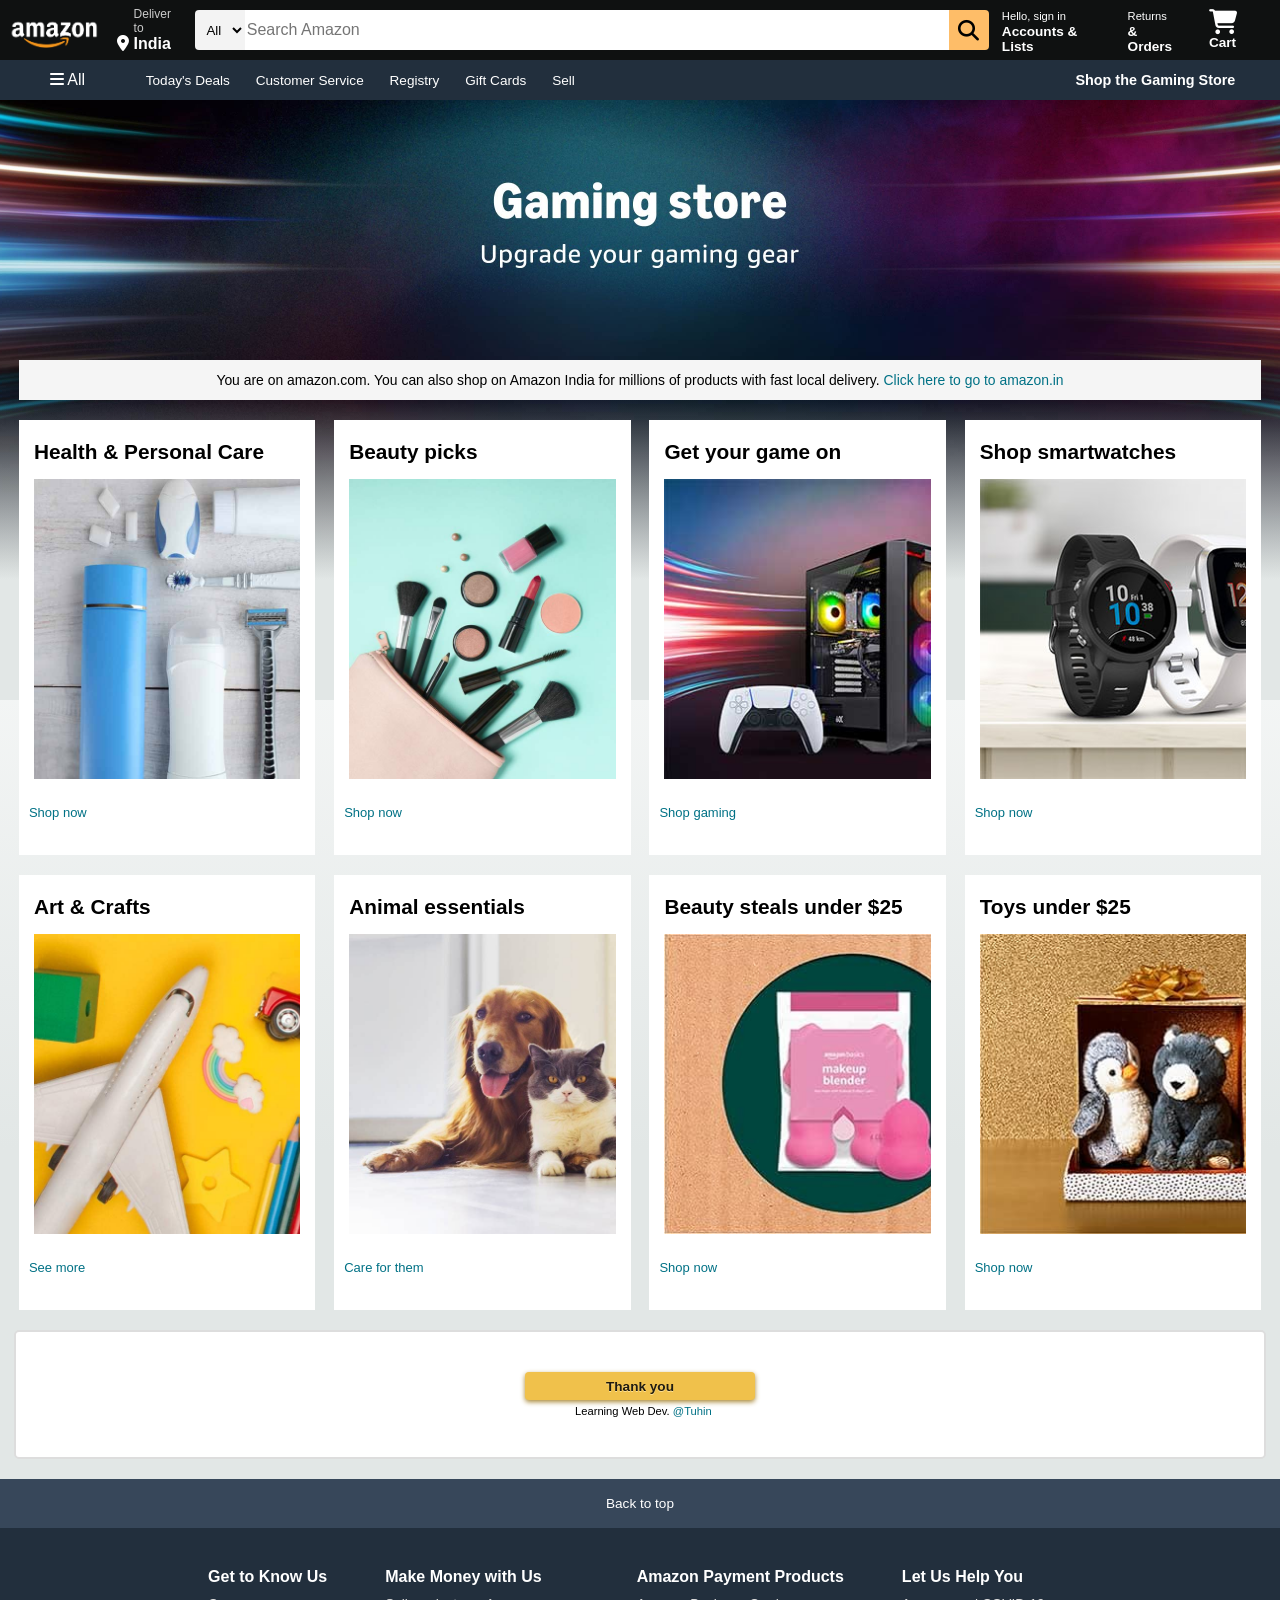
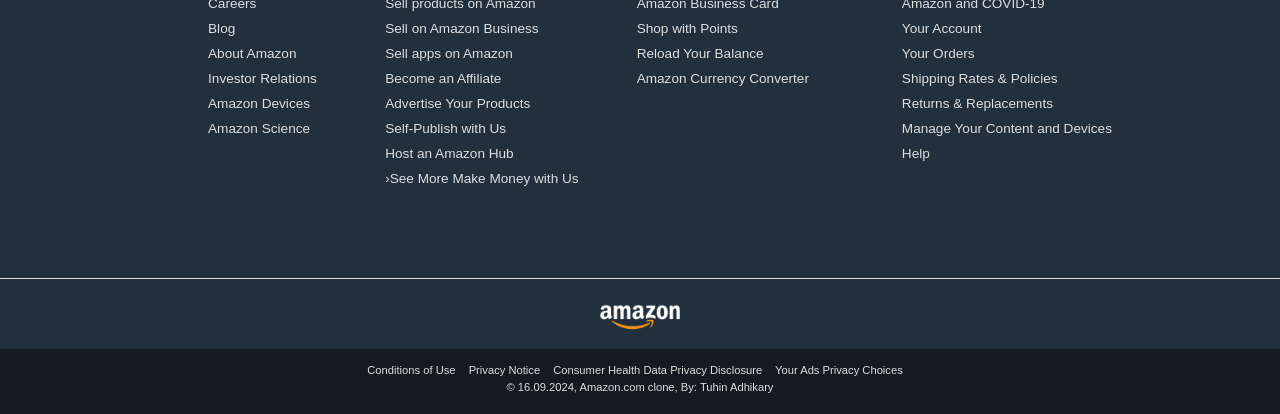
<file: index.html>
<!DOCTYPE html>
<html lang="en">
<head>
    <meta charset="UTF-8">
    <link rel="shortcut icon" type="x-icon" href="browser-logo.jpg">
    <meta name="viewport" content="width=device-width, initial-scale=1.0">
    <title>Amazon.com. Tuhin's store. Spend less. Smile more.</title>
    <link rel="stylesheet" href="https://cdnjs.cloudflare.com/ajax/libs/font-awesome/6.6.0/css/all.min.css" integrity="sha512-Kc323vGBEqzTmouAECnVceyQqyqdsSiqLQISBL29aUW4U/M7pSPA/gEUZQqv1cwx4OnYxTxve5UMg5GT6L4JJg==" crossorigin="anonymous" referrerpolicy="no-referrer" />
    <link rel="Stylesheet" href="amazon.css">
</head>
<body>
    <header>
        <div class="navbar">
            <div class="nav-logo border">   
                <div class="logo">
                    
                </div>
            </div>

            <div class="nav-address border">
            <p class="add-first">Deliver to</p>
            <div class="add-icon">
                <i class="fa-solid fa-location-dot"></i>
                <p class="add-second">India</p>
            </div>
            </div>
            <div class="nav-search">
            <select class="search-dropdown">
                <option value="All">All</option>
                <option value="All departments">All departments</option>
                <option value="Arts & Crafts">Arts & Crafts</option>
                <option value="Automotive">Automotive</option>
                <option value="Baby">Baby</option>
                <option value="Beauty Products">Beauty Products</option>
            </select>
            <input class="search-input" placeholder="Search Amazon">
            <div class="search-icon">
                <i class="fa-solid fa-magnifying-glass"></i>
            </div>
            </div>
            <div class="nav-hello border">
                <p><span>Hello, sign in</span></p>
                <p class="nav-hello2">Accounts & Lists</p>
            </div>
            <div class="nav-returns border">
                <p><span>Returns</span></p>
                <p class="nav-hello2">& Orders</p>
            </div>
            <div class="nav-cart border">
                <i class="fa-solid fa-cart-shopping"></i>
                Cart
            </div>
        </div>

        <div class="panel">
            <div class="panel-all border">
                <i class="fa-solid fa-bars"></i>
                All
            </div>

            <div class="panel-ops">
                <a href="https://www.amazon.com/gp/goldbox?ref_=nav_cs_gb&discounts-widget=%2522%257B%255C%2522state%255C%2522%253A%257B%255C%2522refinementFilters%255C%2522%253A%257B%257D%257D%252C%255C%2522version%255C%2522%253A1%257D%2522" class="border">Today's Deals</a>
                <a href="https://www.amazon.com/gp/help/customer/display.html?nodeId=508510&ref_=nav_cs_customerservice"class="border">Customer Service</a>
                <a href="https://www.amazon.com/registries?ref_=nav_cs_registry&ref_=nav_cs_registry"class="border">Registry</a>
                <a href="https://www.amazon.com/gift-cards/b/?ie=UTF8&node=2238192011&ref_=nav_cs_gc"class="border">Gift Cards</a>
                <a href="https://www.amazon.com/b/?_encoding=UTF8&ld=AZUSSOA-sell&node=12766669011&ref_=nav_cs_sell"class="border">Sell</a>
            </div>

            <div class="panel-store border">
                <a href="https://www.amazon.com/b/?_encoding=UTF8&discounts-widget=%2522%257B%255C%2522state%255C%2522%253A%257B%255C%2522refinementFilters%255C%2522%253A%257B%255C%2522departments%255C%2522%253A%255B%255C%252211846801%255C%2522%255D%257D%257D%252C%255C%2522version%255C%2522%253A1%257D%2522&node=121739139011&ref_=nav_swm_undefined&pf_rd_p=4f6fe309-d97f-4015-97e1-55d40ebef6eb&pf_rd_s=nav-sitewide-msg-text-export&pf_rd_t=4201&pf_rd_i=navbar-4201&pf_rd_m=ATVPDKIKX0DER&pf_rd_r=QRN6GW6BXZMG5NCRGFTT">Shop the Gaming Store</a>
            </div>
        </div>
    </header>
    <main>
        <div class="hero-section">
            <div class="hero-message">
                <p>You are on amazon.com. You can also shop on Amazon India for millions of products with fast local delivery. <a href="https://www.amazon.in/">Click here to go to amazon.in</a> </p>
            </div>
        </div>
        <div class="shop-section">
            <div class="box1 shop-box">
                <div class="box-content">
                    <h2>Health & Personal Care</h2>
                    <div class="box-img" style="background-image: url('box2_image.jpg')"></div>
                    <a href="https://www.amazon.com/s?k=health+%26+personal+care&crid=2FPA66VOI0YVN&sprefix=health+%26+%2Caps%2C351&ref=nb_sb_ss_ts-doa-p_3_9">Shop now</a>
                </div>
            </div>
            <div class="box2 shop-box">
                <div class="box-content">
                    <h2>Beauty picks</h2>
                    <div class="box-img" style="background-image: url('box5_image.jpg')"></div>
                    <a href="https://www.amazon.com/s?k=beauty+products&crid=3SQA5FQ10MOYV&sprefix=beauty+%2Caps%2C541&ref=nb_sb_ss_ts-doa-p_1_7">Shop now</a>
                </div>
            </div>
            <div class="box3 shop-box">
                <div class="box-content">
                    <h2>Get your game on</h2>
                    <div class="box-img" style="background-image: url('pc.jpg')"></div>
                    <a href="https://www.amazon.com/s?k=gaming&_encoding=UTF8&content-id=amzn1.sym.5b60f7cf-8cdf-42b5-80ee-74f9ab340b5d&pd_rd_r=5bcb2054-9113-446f-ac38-c0f510ef364d&pd_rd_w=RndTn&pd_rd_wg=smVRQ&pf_rd_p=5b60f7cf-8cdf-42b5-80ee-74f9ab340b5d&pf_rd_r=M1J342D8GA2XJQ1FDE3F&ref=pd_hp_d_atf_unk">Shop gaming</a>
                </div>
            </div>
            <div class="box4 shop-box">
                <div class="box-content">
                    <h2>Shop smartwatches</h2>
                    <div class="box-img" style="background-image: url('smartwatch.jpg')"></div>
                    <a href="https://www.amazon.com/s?k=activity+trackers+and+smartwatches&_encoding=UTF8&content-id=amzn1.sym.33f8f65b-b95c-44af-8b89-e59e69e79828&pd_rd_r=cc01da20-96f9-46da-8c9b-93ebd85050b1&pd_rd_w=Tuvii&pd_rd_wg=wLtHX&pf_rd_p=33f8f65b-b95c-44af-8b89-e59e69e79828&pf_rd_r=M1J342D8GA2XJQ1FDE3F&ref=pd_hp_d_btf_unk">Shop now</a>
                </div>
            </div>
            <div class="box5 shop-box">
                <div class="box-content">
                    <h2>Art & Crafts</h2>
                    <div class="box-img" style="background-image: url('box7_image.jpg')"></div>
                    <a href="https://www.amazon.com/s?k=art+crafts&crid=3UKA8R4PXH6BX&sprefix=art+crafts%2Caps%2C358&ref=nb_sb_ss_ts-doa-p_1_10">See more</a>
                </div>
            </div>
            <div class="box6 shop-box">
                <div class="box-content">
                    <h2>Animal essentials</h2>
                    <div class="box-img" style="background-image: url('box6_image.jpg')"></div>
                    <a href="https://www.amazon.com/s?k=animal+essentials&crid=25YH1EZZZOMSH&sprefix=animal+esse%2Caps%2C349&ref=nb_sb_ss_ts-doa-p_1_11">Care for them</a>
                </div>
            </div>
            <div class="box7 shop-box">
                <div class="box-content">
                    <h2>Beauty steals under $25</h2>
                    <div class="box-img" style="background-image: url('beauty.jpg')"></div>
                    <a href="https://www.amazon.com/s?k=beauty&rh=p_36%3A-2500&_encoding=UTF8&content-id=amzn1.sym.948ea99a-cbb3-4484-a15c-59648e21b8ad&pd_rd_r=5bcb2054-9113-446f-ac38-c0f510ef364d&pd_rd_w=WWUSp&pd_rd_wg=smVRQ&pf_rd_p=948ea99a-cbb3-4484-a15c-59648e21b8ad&pf_rd_r=M1J342D8GA2XJQ1FDE3F&ref=pd_hp_d_atf_unk">Shop now</a>
                </div>
            </div>
            <div class="box8 shop-box">
                <div class="box-content">
                    <h2>Toys under $25</h2>
                    <div class="box-img" style="background-image: url('teddy.jpg')"></div>
                    <a href="https://www.amazon.com/s?k=toys&rh=p_36%3A-2500&_encoding=UTF8&content-id=amzn1.sym.44da4965-9668-4613-bec2-a3a75f0c2ad4&pd_rd_r=5bcb2054-9113-446f-ac38-c0f510ef364d&pd_rd_w=2WMVI&pd_rd_wg=smVRQ&pf_rd_p=44da4965-9668-4613-bec2-a3a75f0c2ad4&pf_rd_r=M1J342D8GA2XJQ1FDE3F&ref=pd_hp_d_atf_unk">Shop now</a>
                </div>
            </div>

            <div class="thankyou-panel">
                <div class="thank-you">
                    <button>Thank you</button>
                    <p class="tuhin">Learning Web Dev. <a href="https://www.instagram.com/hellotuhin.here/">@Tuhin</a></p>
                </div>
            </div>
        </div>
    </main>
    <footer>
        <a href="#" class="foot-panel1">
            <p>Back to top</p> 
        </a>

        <div class="foot-panel2">
            <ul>
                <p>Get to Know Us</p>
                <a href="#">Careers</a>
                <a href="#">Blog</a>
                <a href="#">About Amazon</a>
                <a href="#">Investor Relations</a>
                <a href="#">Amazon Devices</a>
                <a href="#">Amazon Science</a>
            </ul>
            <ul>
                <p>Make Money with Us</p>
                <a href="#"> Sell products on Amazon</a>
                <a href="#">Sell on Amazon Business</a>
                <a href="#">Sell apps on Amazon</a>
                <a href="#">Become an Affiliate</a>
                <a href="#">Advertise Your Products</a>
                <a href="#">Self-Publish with Us</a>
                <a href="#">Host an Amazon Hub</a>
                <a href="#">›See More Make Money with Us</a>
            </ul>
            <ul>
                <p>Amazon Payment Products</p>                
                <a href="#">Amazon Business Card</a>
                <a href="#">Shop with Points</a>
                <a href="#">Reload Your Balance</a>
                <a href="#">Amazon Currency Converter</a>
            </ul>
            <ul>
                <p>Let Us Help You</p>
                <a href="#">Amazon and COVID-19</a>
                <a href="#">Your Account</a>
                <a href="#">Your Orders</a>
                <a href="#">Shipping Rates & Policies</a>
                <a href="#">Returns & Replacements</a>
                <a href="#">Manage Your Content and Devices</a>
                <a href="#">Help</a>
            </ul>
        </div>
        <div class="foot-panel3">
            <div class="foot-logo"></div>
        </div>
        <div class="foot-panel4">
            <div class="pages">
                <a>Conditions of Use</a>
                <a>Privacy Notice</a>
                <a>Consumer Health Data Privacy Disclosure</a>
                <a>Your Ads Privacy Choices</a>
            </div>
            <div class="copyright">
                © 16.09.2024, Amazon.com clone, By: Tuhin Adhikary
            </div>
        </div>
    </footer>
</body>
</html>
</file>
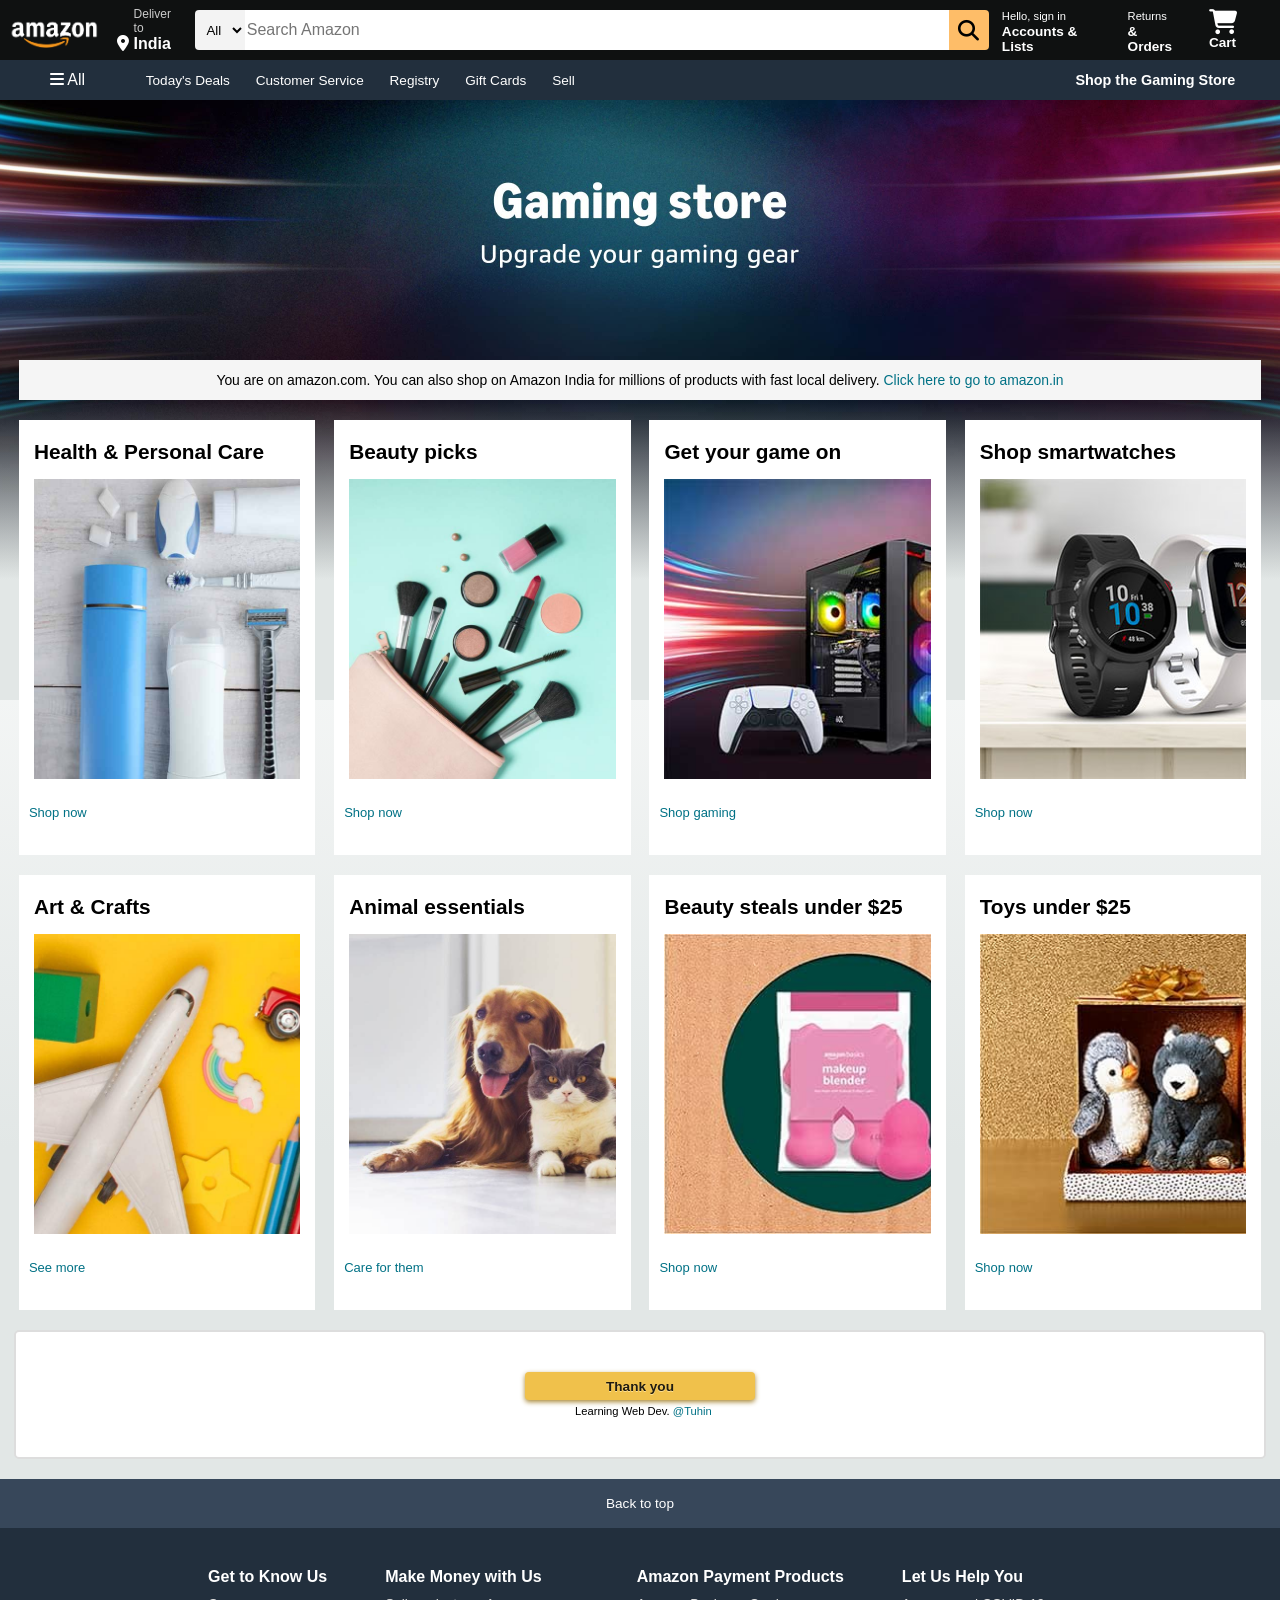
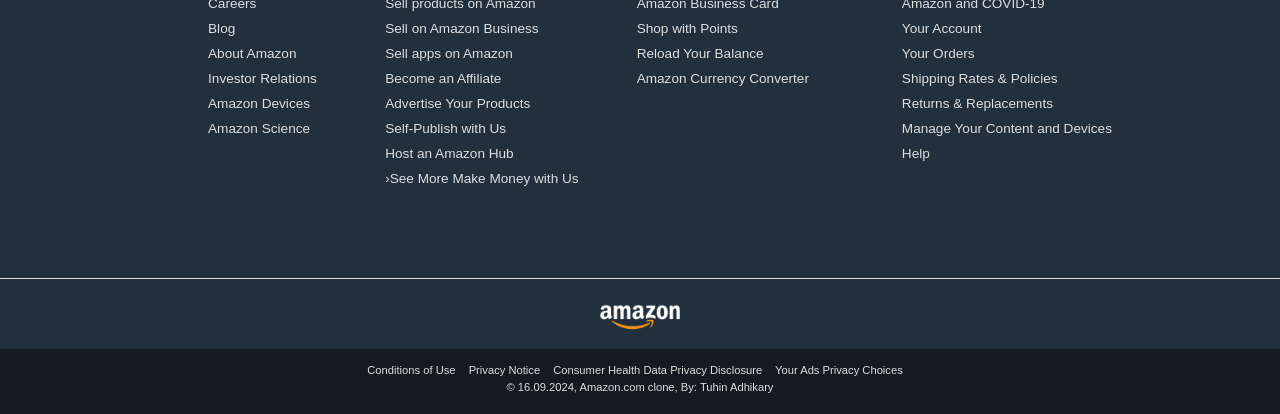
<file: Amazon Clone/amazon.html>
<!DOCTYPE html>
<html lang="en">
<head>
    <meta charset="UTF-8">
    <link rel="shortcut icon" type="x-icon" href="browser-logo.jpg">
    <meta name="viewport" content="width=device-width, initial-scale=1.0">
    <title>Amazon.com. Tuhin's store. Spend less. Smile more.</title>
    <link rel="stylesheet" href="https://cdnjs.cloudflare.com/ajax/libs/font-awesome/6.6.0/css/all.min.css" integrity="sha512-Kc323vGBEqzTmouAECnVceyQqyqdsSiqLQISBL29aUW4U/M7pSPA/gEUZQqv1cwx4OnYxTxve5UMg5GT6L4JJg==" crossorigin="anonymous" referrerpolicy="no-referrer" />
    <link rel="Stylesheet" href="amazon.css">
</head>
<body>
    <header>
        <div class="navbar">
            <div class="nav-logo border">   
                <div class="logo">
                    
                </div>
            </div>

            <div class="nav-address border">
            <p class="add-first">Deliver to</p>
            <div class="add-icon">
                <i class="fa-solid fa-location-dot"></i>
                <p class="add-second">India</p>
            </div>
            </div>
            <div class="nav-search">
            <select class="search-dropdown">
                <option value="All">All</option>
                <option value="All departments">All departments</option>
                <option value="Arts & Crafts">Arts & Crafts</option>
                <option value="Automotive">Automotive</option>
                <option value="Baby">Baby</option>
                <option value="Beauty Products">Beauty Products</option>
            </select>
            <input class="search-input" placeholder="Search Amazon">
            <div class="search-icon">
                <i class="fa-solid fa-magnifying-glass"></i>
            </div>
            </div>
            <div class="nav-hello border">
                <p><span>Hello, sign in</span></p>
                <p class="nav-hello2">Accounts & Lists</p>
            </div>
            <div class="nav-returns border">
                <p><span>Returns</span></p>
                <p class="nav-hello2">& Orders</p>
            </div>
            <div class="nav-cart border">
                <i class="fa-solid fa-cart-shopping"></i>
                Cart
            </div>
        </div>

        <div class="panel">
            <div class="panel-all border">
                <i class="fa-solid fa-bars"></i>
                All
            </div>

            <div class="panel-ops">
                <a href="https://www.amazon.com/gp/goldbox?ref_=nav_cs_gb&discounts-widget=%2522%257B%255C%2522state%255C%2522%253A%257B%255C%2522refinementFilters%255C%2522%253A%257B%257D%257D%252C%255C%2522version%255C%2522%253A1%257D%2522" class="border">Today's Deals</a>
                <a href="https://www.amazon.com/gp/help/customer/display.html?nodeId=508510&ref_=nav_cs_customerservice"class="border">Customer Service</a>
                <a href="https://www.amazon.com/registries?ref_=nav_cs_registry&ref_=nav_cs_registry"class="border">Registry</a>
                <a href="https://www.amazon.com/gift-cards/b/?ie=UTF8&node=2238192011&ref_=nav_cs_gc"class="border">Gift Cards</a>
                <a href="https://www.amazon.com/b/?_encoding=UTF8&ld=AZUSSOA-sell&node=12766669011&ref_=nav_cs_sell"class="border">Sell</a>
            </div>

            <div class="panel-store border">
                <a href="https://www.amazon.com/b/?_encoding=UTF8&discounts-widget=%2522%257B%255C%2522state%255C%2522%253A%257B%255C%2522refinementFilters%255C%2522%253A%257B%255C%2522departments%255C%2522%253A%255B%255C%252211846801%255C%2522%255D%257D%257D%252C%255C%2522version%255C%2522%253A1%257D%2522&node=121739139011&ref_=nav_swm_undefined&pf_rd_p=4f6fe309-d97f-4015-97e1-55d40ebef6eb&pf_rd_s=nav-sitewide-msg-text-export&pf_rd_t=4201&pf_rd_i=navbar-4201&pf_rd_m=ATVPDKIKX0DER&pf_rd_r=QRN6GW6BXZMG5NCRGFTT">Shop the Gaming Store</a>
            </div>
        </div>
    </header>
    <main>
        <div class="hero-section">
            <div class="hero-message">
                <p>You are on amazon.com. You can also shop on Amazon India for millions of products with fast local delivery. <a href="https://www.amazon.in/">Click here to go to amazon.in</a> </p>
            </div>
        </div>
        <div class="shop-section">
            <div class="box1 shop-box">
                <div class="box-content">
                    <h2>Health & Personal Care</h2>
                    <div class="box-img" style="background-image: url('box2_image.jpg')"></div>
                    <a href="https://www.amazon.com/s?k=health+%26+personal+care&crid=2FPA66VOI0YVN&sprefix=health+%26+%2Caps%2C351&ref=nb_sb_ss_ts-doa-p_3_9">Shop now</a>
                </div>
            </div>
            <div class="box2 shop-box">
                <div class="box-content">
                    <h2>Beauty picks</h2>
                    <div class="box-img" style="background-image: url('box5_image.jpg')"></div>
                    <a href="https://www.amazon.com/s?k=beauty+products&crid=3SQA5FQ10MOYV&sprefix=beauty+%2Caps%2C541&ref=nb_sb_ss_ts-doa-p_1_7">Shop now</a>
                </div>
            </div>
            <div class="box3 shop-box">
                <div class="box-content">
                    <h2>Get your game on</h2>
                    <div class="box-img" style="background-image: url('pc.jpg')"></div>
                    <a href="https://www.amazon.com/s?k=gaming&_encoding=UTF8&content-id=amzn1.sym.5b60f7cf-8cdf-42b5-80ee-74f9ab340b5d&pd_rd_r=5bcb2054-9113-446f-ac38-c0f510ef364d&pd_rd_w=RndTn&pd_rd_wg=smVRQ&pf_rd_p=5b60f7cf-8cdf-42b5-80ee-74f9ab340b5d&pf_rd_r=M1J342D8GA2XJQ1FDE3F&ref=pd_hp_d_atf_unk">Shop gaming</a>
                </div>
            </div>
            <div class="box4 shop-box">
                <div class="box-content">
                    <h2>Shop smartwatches</h2>
                    <div class="box-img" style="background-image: url('smartwatch.jpg')"></div>
                    <a href="https://www.amazon.com/s?k=activity+trackers+and+smartwatches&_encoding=UTF8&content-id=amzn1.sym.33f8f65b-b95c-44af-8b89-e59e69e79828&pd_rd_r=cc01da20-96f9-46da-8c9b-93ebd85050b1&pd_rd_w=Tuvii&pd_rd_wg=wLtHX&pf_rd_p=33f8f65b-b95c-44af-8b89-e59e69e79828&pf_rd_r=M1J342D8GA2XJQ1FDE3F&ref=pd_hp_d_btf_unk">Shop now</a>
                </div>
            </div>
            <div class="box5 shop-box">
                <div class="box-content">
                    <h2>Art & Crafts</h2>
                    <div class="box-img" style="background-image: url('box7_image.jpg')"></div>
                    <a href="https://www.amazon.com/s?k=art+crafts&crid=3UKA8R4PXH6BX&sprefix=art+crafts%2Caps%2C358&ref=nb_sb_ss_ts-doa-p_1_10">See more</a>
                </div>
            </div>
            <div class="box6 shop-box">
                <div class="box-content">
                    <h2>Animal essentials</h2>
                    <div class="box-img" style="background-image: url('box6_image.jpg')"></div>
                    <a href="https://www.amazon.com/s?k=animal+essentials&crid=25YH1EZZZOMSH&sprefix=animal+esse%2Caps%2C349&ref=nb_sb_ss_ts-doa-p_1_11">Care for them</a>
                </div>
            </div>
            <div class="box7 shop-box">
                <div class="box-content">
                    <h2>Beauty steals under $25</h2>
                    <div class="box-img" style="background-image: url('beauty.jpg')"></div>
                    <a href="https://www.amazon.com/s?k=beauty&rh=p_36%3A-2500&_encoding=UTF8&content-id=amzn1.sym.948ea99a-cbb3-4484-a15c-59648e21b8ad&pd_rd_r=5bcb2054-9113-446f-ac38-c0f510ef364d&pd_rd_w=WWUSp&pd_rd_wg=smVRQ&pf_rd_p=948ea99a-cbb3-4484-a15c-59648e21b8ad&pf_rd_r=M1J342D8GA2XJQ1FDE3F&ref=pd_hp_d_atf_unk">Shop now</a>
                </div>
            </div>
            <div class="box8 shop-box">
                <div class="box-content">
                    <h2>Toys under $25</h2>
                    <div class="box-img" style="background-image: url('teddy.jpg')"></div>
                    <a href="https://www.amazon.com/s?k=toys&rh=p_36%3A-2500&_encoding=UTF8&content-id=amzn1.sym.44da4965-9668-4613-bec2-a3a75f0c2ad4&pd_rd_r=5bcb2054-9113-446f-ac38-c0f510ef364d&pd_rd_w=2WMVI&pd_rd_wg=smVRQ&pf_rd_p=44da4965-9668-4613-bec2-a3a75f0c2ad4&pf_rd_r=M1J342D8GA2XJQ1FDE3F&ref=pd_hp_d_atf_unk">Shop now</a>
                </div>
            </div>

            <div class="thankyou-panel">
                <div class="thank-you">
                    <button>Thank you</button>
                    <p class="tuhin">Learning Web Dev. <a href="https://www.instagram.com/hellotuhin.here/">@Tuhin</a></p>
                </div>
            </div>
        </div>
    </main>
    <footer>
        <a href="#" class="foot-panel1">
            <p>Back to top</p> 
        </a>

        <div class="foot-panel2">
            <ul>
                <p>Get to Know Us</p>
                <a href="#">Careers</a>
                <a href="#">Blog</a>
                <a href="#">About Amazon</a>
                <a href="#">Investor Relations</a>
                <a href="#">Amazon Devices</a>
                <a href="#">Amazon Science</a>
            </ul>
            <ul>
                <p>Make Money with Us</p>
                <a href="#"> Sell products on Amazon</a>
                <a href="#">Sell on Amazon Business</a>
                <a href="#">Sell apps on Amazon</a>
                <a href="#">Become an Affiliate</a>
                <a href="#">Advertise Your Products</a>
                <a href="#">Self-Publish with Us</a>
                <a href="#">Host an Amazon Hub</a>
                <a href="#">›See More Make Money with Us</a>
            </ul>
            <ul>
                <p>Amazon Payment Products</p>                
                <a href="#">Amazon Business Card</a>
                <a href="#">Shop with Points</a>
                <a href="#">Reload Your Balance</a>
                <a href="#">Amazon Currency Converter</a>
            </ul>
            <ul>
                <p>Let Us Help You</p>
                <a href="#">Amazon and COVID-19</a>
                <a href="#">Your Account</a>
                <a href="#">Your Orders</a>
                <a href="#">Shipping Rates & Policies</a>
                <a href="#">Returns & Replacements</a>
                <a href="#">Manage Your Content and Devices</a>
                <a href="#">Help</a>
            </ul>
        </div>
        <div class="foot-panel3">
            <div class="foot-logo"></div>
        </div>
        <div class="foot-panel4">
            <div class="pages">
                <a>Conditions of Use</a>
                <a>Privacy Notice</a>
                <a>Consumer Health Data Privacy Disclosure</a>
                <a>Your Ads Privacy Choices</a>
            </div>
            <div class="copyright">
                © 16.09.2024, Amazon.com clone, By: Tuhin Adhikary
            </div>
        </div>
    </footer>
</body>
</html>
</file>
<file: amazon.css>
*{
    margin: 0;
    font-family: Arial, Helvetica, sans-serif;
    border: border-box;
}
.navbar{
    height: 60px;
    background-color: #0f1111;
    color: white;
    display: flex;
    align-items: center;
    justify-content: space-evenly;
}
.nav-logo{
    height: 50px;
    width: 113px;
}
.logo{
    background-image: url("amazon_logo.png");
    height: 50px;
    width: 100%;
    background-size: cover;
    
}
.border{
    border: 1.5px solid transparent;
}
.border:hover{
    border: 1.5px solid white;
    border-radius: 2px;
}
/* for box2 */
.nav-address{
    color: white;
    padding: 8px 12px 8px 8px;
}
.add-first{
    color: #cccccc;
    font-size: 0.75rem;
    padding-left: 17px;
}
.add-second{
    color: white;
    font-size: 1rem;
    padding-left: 5px;
    font-weight: 700;
}
.add-icon{
    display: flex;
}
/* Box 3*/
.nav-search{
    display: flex;
    width: 850px;
    height: 40px;
    border-radius: 4px;
    border: 2px solid transparent;
}
.search-dropdown{
    background-color: #f3f3f3;
    width: 50px;
    text-align: center;
    border-top-left-radius: 4px;
    border-bottom-left-radius: 4px;
    border: none;
}
.search-input{
    width: 100%;
    font-size: 1rem;
    border: none;
}
.search-icon{
    width: 45px;
    display: flex;
    justify-content: center;
    align-items: center;
    font-size: 1.3rem;
    background-color: #febd68;
    border-top-right-radius: 4px;
    border-bottom-right-radius: 4px;
    border: none;
    color: black;
}
.nav-search:hover{
    border: 2px solid orange;
}
/** BOX 4 **/
span{
    color: white;
    font-size: 0.7rem;
}
.nav-hello2{
    color: white;
    font-size: 0.85rem;
    font-weight: 700;
}
.nav-hello{
    padding: 8px 10px 8px 10px;
}
/**BOX 5**/
.nav-returns{
    color: white;
    padding: 8px 10px 8px 10px;
}
/**BOX 6 **/
.nav-cart i{
    font-size: 25px;
}
.nav-cart{
    font-size: 0.85rem;
    font-weight: 700;
    padding-top: 5px;
    padding: 12px 15px 12px 15px;
}
/** PANEL **/
.panel{
    height: 40px;
    background-color: #222f3d;
    display: flex;
    color: white;
    align-items: center;
    justify-content: space-evenly;
}
.panel-all{
    padding: 8px 15px 8px 15px;
}
.panel-ops{
    width: 70%;
    font-size: 0.85rem;
}
.panel-ops a{
    text-decoration: none;
    color: white;
    font-weight: 450;
    padding: 10px 10px 10px 10px;
}
.panel-store{
    font-size: 0.9rem;
    font-weight: 700;
    padding: 7px 10px 7px 10px;
}
.panel-store a{
    text-decoration: none;
    color: white;
}
/** Hero- Section **/ 
.hero-section{
    background: 
    linear-gradient(to bottom, rgba(255, 255, 255, 0) 50%, #e2e7e6 80%),
    url('gaming_store.jpg') no-repeat center top;
    background-size: cover;
    height: 600px;
    display: flex;
    justify-content: center;
    align-items: flex-end;
}
.hero-message{
    background-color: whitesmoke;
    color: black;
    height: 40px;
    display: flex;
    justify-content: center;
    align-items: center;
    font-size: 0.87rem;
    width: 97.1%;
    margin-bottom: 300px;
    font-weight: 450;
}
.hero-message a{
    color: #007185;
    text-decoration: none;
}
.hero-message a:hover{
    color: rgba(255, 68, 0, 0.937);
    text-decoration: underline;
}
/** SHOP SECTION **/

.shop-box{
    justify-content: space-evenly;
    height: 400px;
    width: 23.15%;
    background-color: white;
    padding-top: 20px;
    padding-bottom: 15px;
    margin-top: 20px;
}
.shop-section{
    display: flex;
    flex-wrap: wrap;
    background-color: transparent;
    justify-content: space-evenly;
    margin-top: -320px;
    padding-top: 20px;
    background: linear-gradient(to bottom, rgba(255, 255, 255, 0) 0%, #e2e7e6 70%);
}

.box-img{
    height: 300px;
    background-size:cover;
    margin-left: 15px;
    margin-right: 15px;
    margin-bottom: 1.5rem;
}
.box-content h2{
    padding-left: 15px;
    padding-bottom: 15px;
    font-size: 1.3rem;
}
.box-content a{
    text-decoration: none;
    color: #007185;
    padding-left: 10px;
    padding-bottom: -10px;
    font-size: 13px;
    width:250px;
    height: 25px;
}
.box-content a:hover{
    color: orangered;
}
/** THANK YOU **/
.thankyou-panel{
    display: flex;
    justify-content: center;
    align-items: center;
    width: 94.45%;
    height: 125px;
    padding: 0px 20px 0px 20px;
    border: 2px solid #dddddd;
    border-radius: 5px;
    margin-top: 20px;
    margin-bottom: 20px;
    background-color: white;
}
.thank-you{
    display: block;
}
.tuhin{
    font-size: 0.7rem;
    font-weight: 400;
    padding-left: 50px;
    padding-top: 5px;
}
.tuhin a{
    color: #007185;
    text-decoration: none;
}
.tuhin a:hover{
    color: orangered;
    text-decoration: underline;
}
.thank-you button{
    height: 28px;
    width: 230px;
    background-color: #f0c14b;
    color: rgba(0, 0, 0, 0.878);
    font-weight: 700;
    font-size: 0.85rem;
    border: 1px solid #a88734;
    border-radius: 4px;
    text-shadow: 0 1px 0 #ffe093;
    background-color: #f0c14b;
    cursor: pointer;
    box-shadow: 0px 2px 5px #a88734;
    transition: background-color 0.3s ease;
    border: transparent;
}
.thank-you button:hover{
    background-color: #f0d24b;
}
/** Footer **/
footer a{
    text-decoration: none;
}
.foot-panel1{
    background-color: #37475a;
    color: white;
    height: 49px;
    width: 100%;
    display: flex;
    align-items: center;
    justify-content: center;
    font-size: 0.85rem;
    
}
.foot-panel1:hover{
    background-color: #37475aca;
}

.foot-panel2{
    background-color: #222f3d;
    color: white;
    height: 350px;
    display: flex;
    justify-content: space-evenly;
    padding-right: 150px;
    padding-left: 150px;
}
ul{
    margin-top: 40px;
}
ul a{
    display: block;
    font-size: 0.85rem;
    margin-top: 10px;
    color: #dddddd;
    text-decoration: none;
}
ul a:hover{
    text-decoration: underline;
}
ul p{
    font-size: 1rem;
    font-weight: 700;
}

.foot-panel3{
    height: 70px;
    color: white;
    background-color: #222f3d;
    border-top: 0.1px solid #dddddd;
    display: flex;
    justify-content: center;
    align-items: center;
}
.foot-logo{
    background-image: url("amazon_logo.png");
    background-size: cover;
    width: 100px;
    height: 50px;
}

.foot-panel4{
    background-color: #131A22;
    color: #dddddd;
    font-size: 0.7rem;
    height: 50px;
    padding-top: 15px;
    text-align: center;
}
.foot-panel4 a{
    padding-right: 10px;
}
.foot-panel4 a:hover{
    text-decoration: underline;
}
.copyright{
    padding-top: 5px;    
}
</file>
<file: Amazon Clone/amazon.css>
*{
    margin: 0;
    font-family: Arial, Helvetica, sans-serif;
    border: border-box;
}
.navbar{
    height: 60px;
    background-color: #0f1111;
    color: white;
    display: flex;
    align-items: center;
    justify-content: space-evenly;
}
.nav-logo{
    height: 50px;
    width: 113px;
}
.logo{
    background-image: url("amazon_logo.png");
    height: 50px;
    width: 100%;
    background-size: cover;
    
}
.border{
    border: 1.5px solid transparent;
}
.border:hover{
    border: 1.5px solid white;
    border-radius: 2px;
}
/* for box2 */
.nav-address{
    color: white;
    padding: 8px 12px 8px 8px;
}
.add-first{
    color: #cccccc;
    font-size: 0.75rem;
    padding-left: 17px;
}
.add-second{
    color: white;
    font-size: 1rem;
    padding-left: 5px;
    font-weight: 700;
}
.add-icon{
    display: flex;
}
/* Box 3*/
.nav-search{
    display: flex;
    width: 850px;
    height: 40px;
    border-radius: 4px;
    border: 2px solid transparent;
}
.search-dropdown{
    background-color: #f3f3f3;
    width: 50px;
    text-align: center;
    border-top-left-radius: 4px;
    border-bottom-left-radius: 4px;
    border: none;
}
.search-input{
    width: 100%;
    font-size: 1rem;
    border: none;
}
.search-icon{
    width: 45px;
    display: flex;
    justify-content: center;
    align-items: center;
    font-size: 1.3rem;
    background-color: #febd68;
    border-top-right-radius: 4px;
    border-bottom-right-radius: 4px;
    border: none;
    color: black;
}
.nav-search:hover{
    border: 2px solid orange;
}
/** BOX 4 **/
span{
    color: white;
    font-size: 0.7rem;
}
.nav-hello2{
    color: white;
    font-size: 0.85rem;
    font-weight: 700;
}
.nav-hello{
    padding: 8px 10px 8px 10px;
}
/**BOX 5**/
.nav-returns{
    color: white;
    padding: 8px 10px 8px 10px;
}
/**BOX 6 **/
.nav-cart i{
    font-size: 25px;
}
.nav-cart{
    font-size: 0.85rem;
    font-weight: 700;
    padding-top: 5px;
    padding: 12px 15px 12px 15px;
}
/** PANEL **/
.panel{
    height: 40px;
    background-color: #222f3d;
    display: flex;
    color: white;
    align-items: center;
    justify-content: space-evenly;
}
.panel-all{
    padding: 8px 15px 8px 15px;
}
.panel-ops{
    width: 70%;
    font-size: 0.85rem;
}
.panel-ops a{
    text-decoration: none;
    color: white;
    font-weight: 450;
    padding: 10px 10px 10px 10px;
}
.panel-store{
    font-size: 0.9rem;
    font-weight: 700;
    padding: 7px 10px 7px 10px;
}
.panel-store a{
    text-decoration: none;
    color: white;
}
/** Hero- Section **/ 
.hero-section{
    background: 
    linear-gradient(to bottom, rgba(255, 255, 255, 0) 50%, #e2e7e6 80%),
    url('gaming_store.jpg') no-repeat center top;
    background-size: cover;
    height: 600px;
    display: flex;
    justify-content: center;
    align-items: flex-end;
}
.hero-message{
    background-color: whitesmoke;
    color: black;
    height: 40px;
    display: flex;
    justify-content: center;
    align-items: center;
    font-size: 0.87rem;
    width: 97.1%;
    margin-bottom: 300px;
    font-weight: 450;
}
.hero-message a{
    color: #007185;
    text-decoration: none;
}
.hero-message a:hover{
    color: rgba(255, 68, 0, 0.937);
    text-decoration: underline;
}
/** SHOP SECTION **/

.shop-box{
    justify-content: space-evenly;
    height: 400px;
    width: 23.15%;
    background-color: white;
    padding-top: 20px;
    padding-bottom: 15px;
    margin-top: 20px;
}
.shop-section{
    display: flex;
    flex-wrap: wrap;
    background-color: transparent;
    justify-content: space-evenly;
    margin-top: -320px;
    padding-top: 20px;
    background: linear-gradient(to bottom, rgba(255, 255, 255, 0) 0%, #e2e7e6 70%);
}

.box-img{
    height: 300px;
    background-size:cover;
    margin-left: 15px;
    margin-right: 15px;
    margin-bottom: 1.5rem;
}
.box-content h2{
    padding-left: 15px;
    padding-bottom: 15px;
    font-size: 1.3rem;
}
.box-content a{
    text-decoration: none;
    color: #007185;
    padding-left: 10px;
    padding-bottom: -10px;
    font-size: 13px;
    width:250px;
    height: 25px;
}
.box-content a:hover{
    color: orangered;
}
/** THANK YOU **/
.thankyou-panel{
    display: flex;
    justify-content: center;
    align-items: center;
    width: 94.45%;
    height: 125px;
    padding: 0px 20px 0px 20px;
    border: 2px solid #dddddd;
    border-radius: 5px;
    margin-top: 20px;
    margin-bottom: 20px;
    background-color: white;
}
.thank-you{
    display: block;
}
.tuhin{
    font-size: 0.7rem;
    font-weight: 400;
    padding-left: 50px;
    padding-top: 5px;
}
.tuhin a{
    color: #007185;
    text-decoration: none;
}
.tuhin a:hover{
    color: orangered;
    text-decoration: underline;
}
.thank-you button{
    height: 28px;
    width: 230px;
    background-color: #f0c14b;
    color: rgba(0, 0, 0, 0.878);
    font-weight: 700;
    font-size: 0.85rem;
    border: 1px solid #a88734;
    border-radius: 4px;
    text-shadow: 0 1px 0 #ffe093;
    background-color: #f0c14b;
    cursor: pointer;
    box-shadow: 0px 2px 5px #a88734;
    transition: background-color 0.3s ease;
    border: transparent;
}
.thank-you button:hover{
    background-color: #f0d24b;
}
/** Footer **/
footer a{
    text-decoration: none;
}
.foot-panel1{
    background-color: #37475a;
    color: white;
    height: 49px;
    width: 100%;
    display: flex;
    align-items: center;
    justify-content: center;
    font-size: 0.85rem;
    
}
.foot-panel1:hover{
    background-color: #37475aca;
}

.foot-panel2{
    background-color: #222f3d;
    color: white;
    height: 350px;
    display: flex;
    justify-content: space-evenly;
    padding-right: 150px;
    padding-left: 150px;
}
ul{
    margin-top: 40px;
}
ul a{
    display: block;
    font-size: 0.85rem;
    margin-top: 10px;
    color: #dddddd;
    text-decoration: none;
}
ul a:hover{
    text-decoration: underline;
}
ul p{
    font-size: 1rem;
    font-weight: 700;
}

.foot-panel3{
    height: 70px;
    color: white;
    background-color: #222f3d;
    border-top: 0.1px solid #dddddd;
    display: flex;
    justify-content: center;
    align-items: center;
}
.foot-logo{
    background-image: url("amazon_logo.png");
    background-size: cover;
    width: 100px;
    height: 50px;
}

.foot-panel4{
    background-color: #131A22;
    color: #dddddd;
    font-size: 0.7rem;
    height: 50px;
    padding-top: 15px;
    text-align: center;
}
.foot-panel4 a{
    padding-right: 10px;
}
.foot-panel4 a:hover{
    text-decoration: underline;
}
.copyright{
    padding-top: 5px;    
}
</file>
